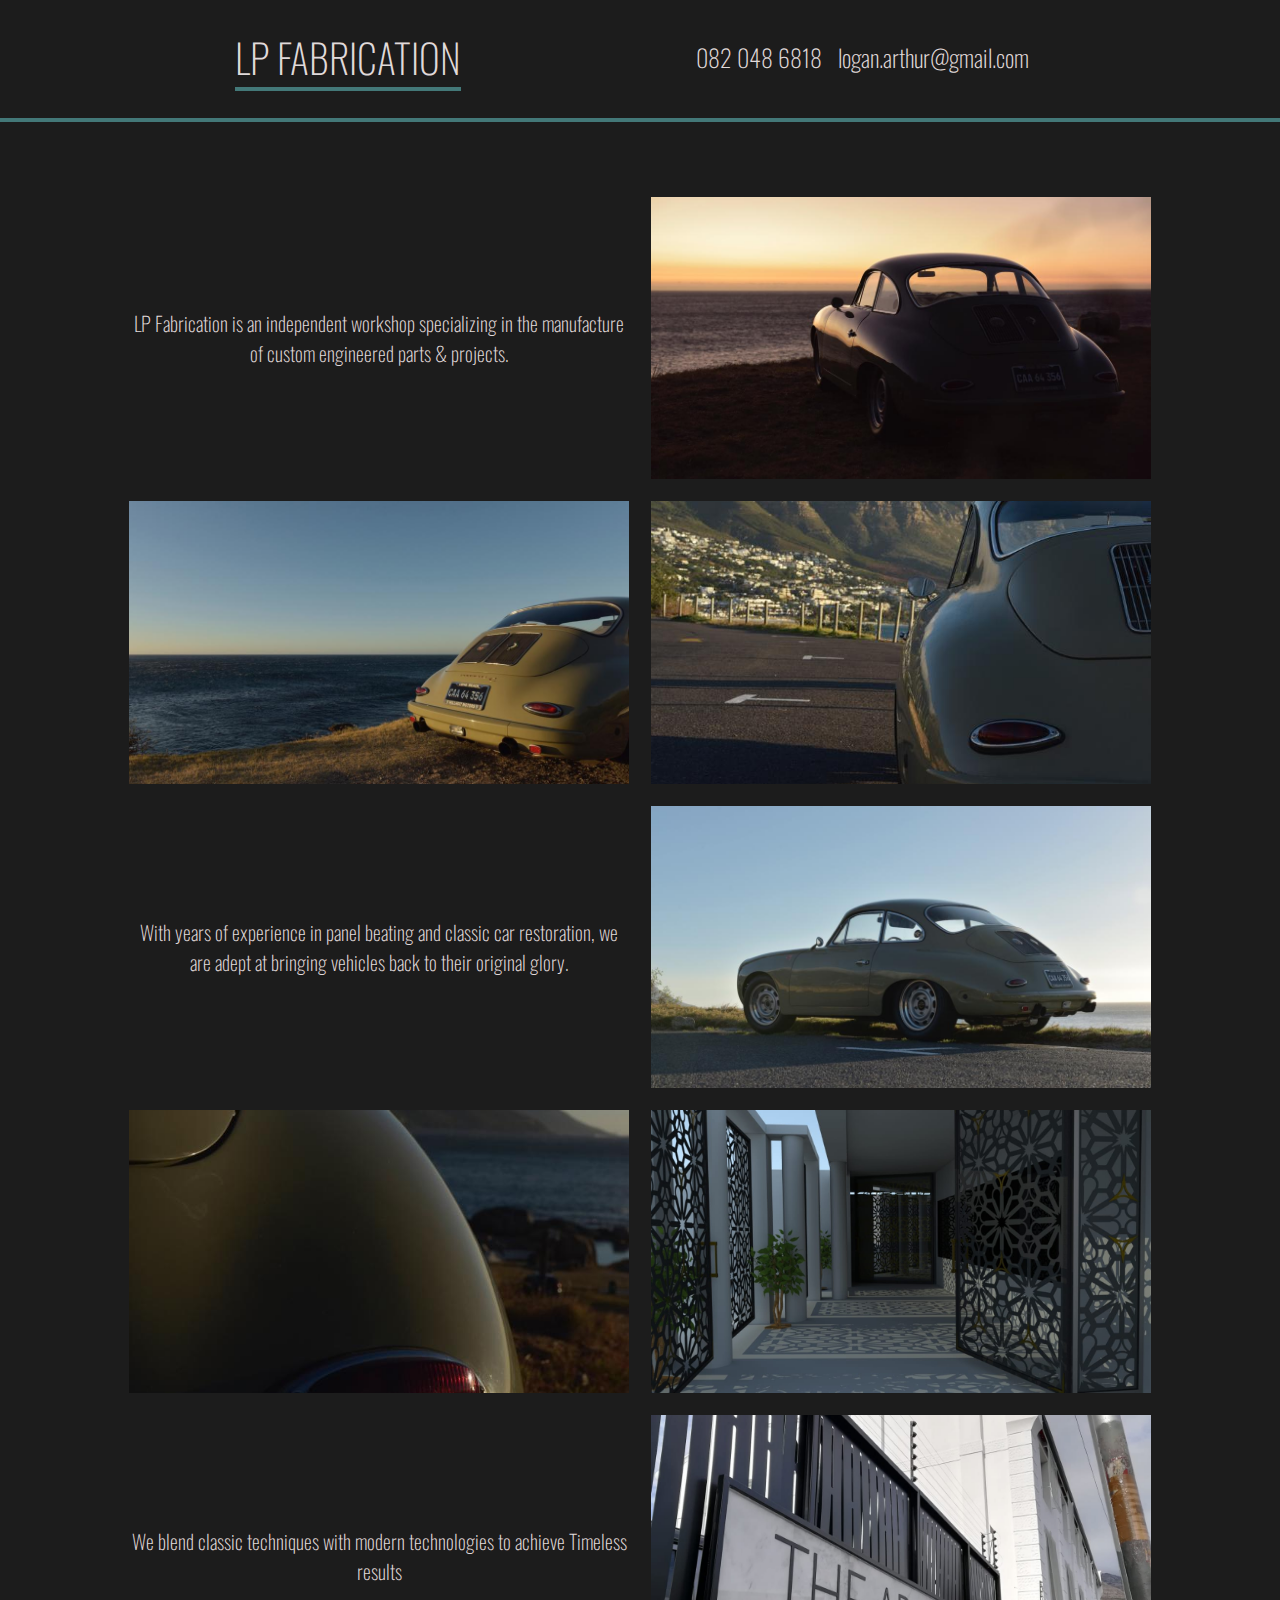
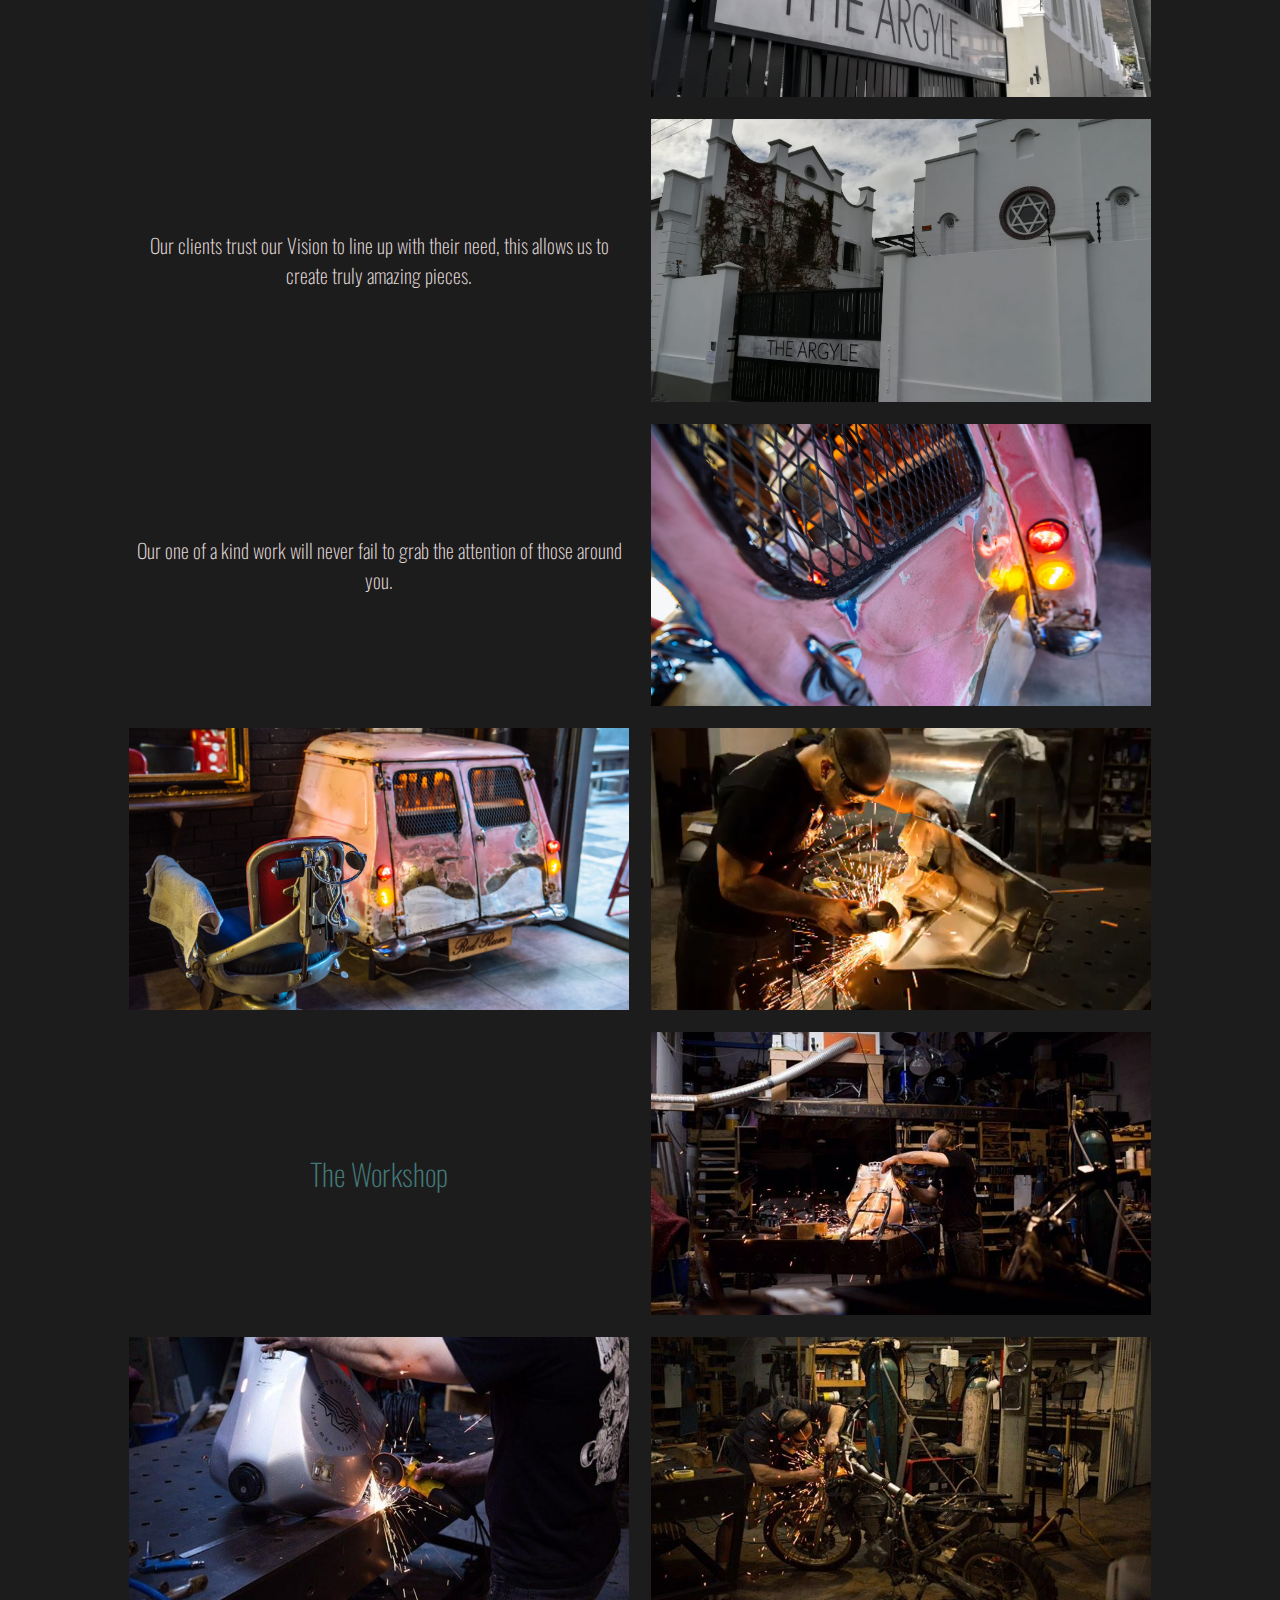
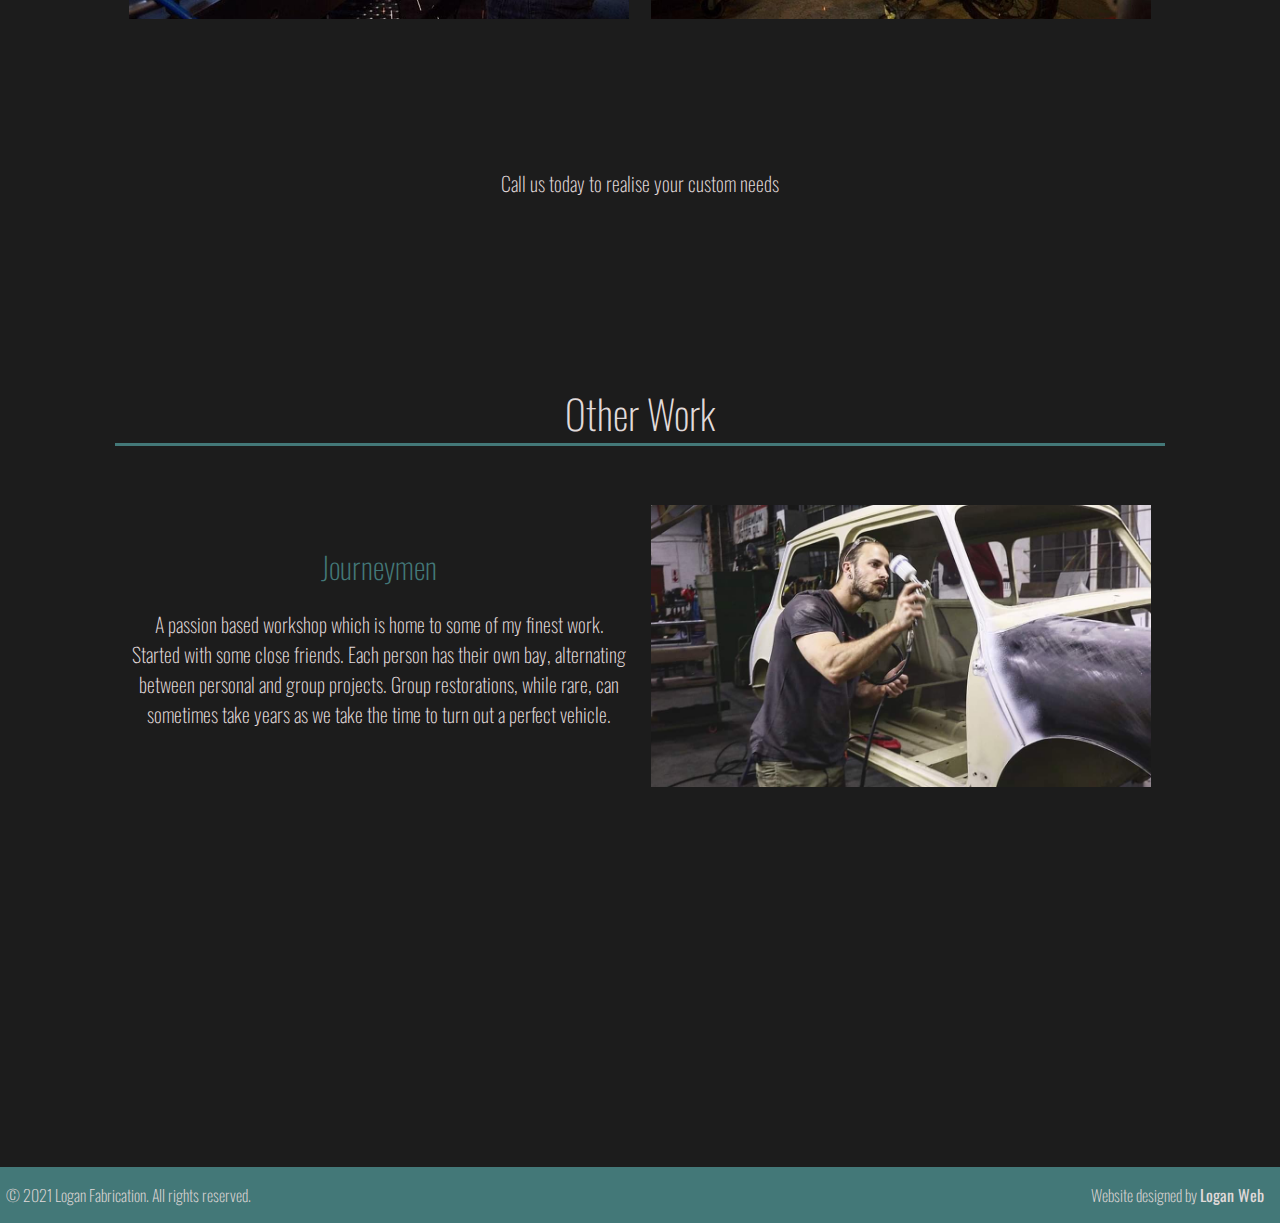
<file: index.html>
<!DOCTYPE html>
<html lang="en">
<head>
    <link rel='stylesheet' href='style.css'>
    <link rel="preconnect" href="https://fonts.gstatic.com">
    <link href="https://fonts.googleapis.com/css2?family=Oswald:wght@200;300;400;500;600;700&display=swap" rel="stylesheet"> 
    <meta charset="UTF-8">
    <meta name="viewport" content="width=device-width, initial-scale=1.0">
    <link rel="apple-touch-icon" sizes="180x180" href="images/apple-touch-icon.png">
    <link rel="icon" type="image/png" sizes="32x32" href="images/favicon-32x32.png">
    <link rel="icon" type="image/png" sizes="16x16" href="images/favicon-16x16.png">
    <link rel="manifest" href="/site.webmanifest">
    <title>LP Fabrication</title>
</head>
<body>
    <header>
        <h1 class="heading">LP FABRICATION</h1>
        <nav>
            <a href="tel:+27820486818" class="contact">082 048 6818</a>
            <a href="mailto:logan.arthur@gmail.com?subject=Website Query" class="contact">logan.arthur@gmail.com</a>
        </nav>
    </header>
    <main>
        <div class="everything">

            <div class="gallery textblock"><p>LP Fabrication is an independent workshop specializing in the manufacture of custom engineered parts & projects.</p></div>
            <img src="images/porsche02.jpeg" class="thumbnail gallery">
            <img src="images/porsche01.jpeg" class="thumbnail gallery">
            <img src="images/porsche03.jpeg" class="expand gallery">
            <div class="gallery textblock"><p>With years of experience in panel beating and classic car restoration, we are adept at bringing vehicles back to their original glory.</p></div>
            <img src="images/porsche04.jpeg" class="thumbnail gallery">
            <img src="images/porsche05.jpeg" class="expand gallery">
            <img src="images/argyle01.jpeg" class="thumbnail gallery">
            <div class="gallery textblock"><p>We blend classic techniques with modern technologies to achieve Timeless results</p></div>
            <img src="images/argyle02.jpeg" class="expand gallery">
            <div class="gallery textblock"><p>Our clients trust our Vision to line up with their need, this allows us to create truly amazing pieces.</p></div>
            <img src="images/argyle03.jpeg" class="thumbnail gallery">
            <div class="textblock gallery"><p>Our one of a kind work will never fail to grab the attention of those around you.</p></div>
            <img src="images/mini03.jpeg" class="thumbnail gallery">
            <img src="images/mini02.jpeg" class="thumbnail gallery">
            <video autoplay muted loop src="images/workshop03-timelapse.mp4" type="video/mp4" class="thumbnail gallery"></video>
            <div class="textblock gallery"><h2>The Workshop</h2></div>
            <img src="images/workshop01.jpeg" class="thumbnail gallery">
            <img src="images/workshop02.jpeg" class="thumbnail gallery">
            <img src="images/workshop04.jpeg" class="thumbnail gallery">
            <div class="textblock gallery"><p><a href="tel:+27820486818" class="secondcontact">Call us</a> today to realise your custom needs</p></div>
            <hr>
            <div class="textblock gallery"><h2>Journeymen</h2><p>A passion based workshop which is home to some of my finest work. Started with some close friends. Each person has their own bay, alternating between personal and group projects. Group restorations, while rare, can sometimes take years as we take the time to turn out a perfect vehicle.</p></div>
            <img src="images/mini01.jpeg" class="thumbnail gallery">
            <iframe class ="gallery  thumbnail" src="https://www.youtube.com/embed/fPzrKiwG97E" frameborder="0" allow="accelerometer; autoplay; clipboard-write; encrypted-media; gyroscope; picture-in-picture" allowfullscreen></iframe>
        </div>
    </main>
    <footer>
        <div class="footer">
        <div class="footer"><p>© 2021 Logan Fabrication. All rights reserved.</p></div>
        <div class="footer"><p>Website designed by <a href="https://wwww.loganweb.com" class="footerlink">Logan Web</a></p></div>
        </div>    
    </footer>
</body>
</html>
</file>
<file: style.css>
:root {
    --eerie-black: #1c1c1cff;
    --myrtle-green: #437878;
    --gainsboro: #e0dadaff;
    margin: 0;
    padding: 0;
}

html {
    scrollbar-width: none;
}

body {
    background-color: var(--eerie-black);
    color: var(--gainsboro);
    font-family: 'Oswald';
    margin: 0;
}

a {
    text-decoration: none;
}

header {
    display: flex;
    flex-wrap: wrap;
    justify-content: space-evenly;
    position: sticky;
    position: -webkit-sticky;
    top: 0;
    background-color: var(--eerie-black);
    border-bottom: var(--myrtle-green) solid 0.25rem;
}

nav {
    display: flex;
    flex-direction: row;
    align-self: center;
}

.heading {
    font-weight: 200;
    align-self: center;
    font-size: 2.5rem;
    border-bottom-width: 0.25rem;
    border-bottom-style: solid;
    border-bottom-color: var(--myrtle-green);
}
/* Create Classes for nav hover effect*/

.contact {
    margin-right: 1rem;
    font-weight: 200;
    font-size: 1.5rem;
    text-decoration: none;
    color: var(--gainsboro);
    border-bottom-style: solid;
    border-bottom-color: transparent;
}

.contact:hover {
    transition: 0.5s;
    border-bottom-color: var(--myrtle-green);
}

.secondcontact {
    text-decoration: none;
    color: var(--gainsboro);
}

.everything {
    display: flex;
    flex-wrap: wrap;
    margin: 5vw;
    justify-content: center;
    flex-direction: row;  
    flex-shrink: 0; 
}

.gallery {
    width: 500px;
    height: calc(500px/1.77);
}

.thumbnail {
    transition-duration: 1.2s;
    margin: 0.5rem;
    object-fit: cover;
    border-radius: 0.1rem;
    border: transparent 0.2rem;
    border-style: solid;
    border-radius: 0.1rem;
}

.thumbnail:hover {
    border-color: var(--myrtle-green);
    transition-duration: 0.4s;
}

.expand {
    transition-duration: 0.8s;
    margin: 0.5rem;
    object-fit: cover;
    border-radius: 0.1rem;
    border: transparent 0.2rem;
    border-style: solid;
    border-radius: 0.1rem;
}

.expand:hover{
    object-fit: contain;
    max-height: auto;
    max-width: auto;
    transform: scale(2);
    transform-origin: center;
    transition-duration: 1.2s;
}

.textblock {
    display: flex;
    justify-content: center;
    align-content: center;
    flex-direction: column;
    max-height: 100vh;
    text-align: center;
    margin: 0.5rem;
    border-radius: 0.1rem;
    border: transparent 0.2rem;
    border-style: solid;
    border-radius: 0.1rem;
    font-size: 1.25rem;
    font-weight: 200;
    text-decoration: none;
}

h2 {
    color: var(--myrtle-green);
    font-weight: 200;
    text-decoration: none;
    padding: 0;
    margin: 0;
}

hr {
    text-align: center;
    width: 82vw;
    color: var(--myrtle-green);
    border-style: none;
    border-bottom: solid 0.2rem;
    margin-top: 3rem;
    margin-bottom: 3rem;
}

hr::before {
    content: "Other Work";
    font-size: 2.5rem;
    font-weight: 200;
    color: var(--gainsboro);
}

footer {
    background-color: var(--myrtle-green);
    width: 100vw;
}

.footer {
    display: flex;
    flex-direction: row;
    font-weight: 200;
    font-size: 1rem;
    justify-content: space-between;
    padding-left: 0.2rem;
}

.footerlink {
    font-size: 1rem;
    margin-right: 1rem;
    font-weight: 400;
    color: var(--gainsboro);
    border-bottom-style: solid;
    border-bottom-color: transparent;
}

.footerlink:hover {
    transition: 0.5s;
    border-bottom-color: var(--gainsboro);
}

.solidbackground {
    background-color: var(--myrtle-green);
}
</file>
